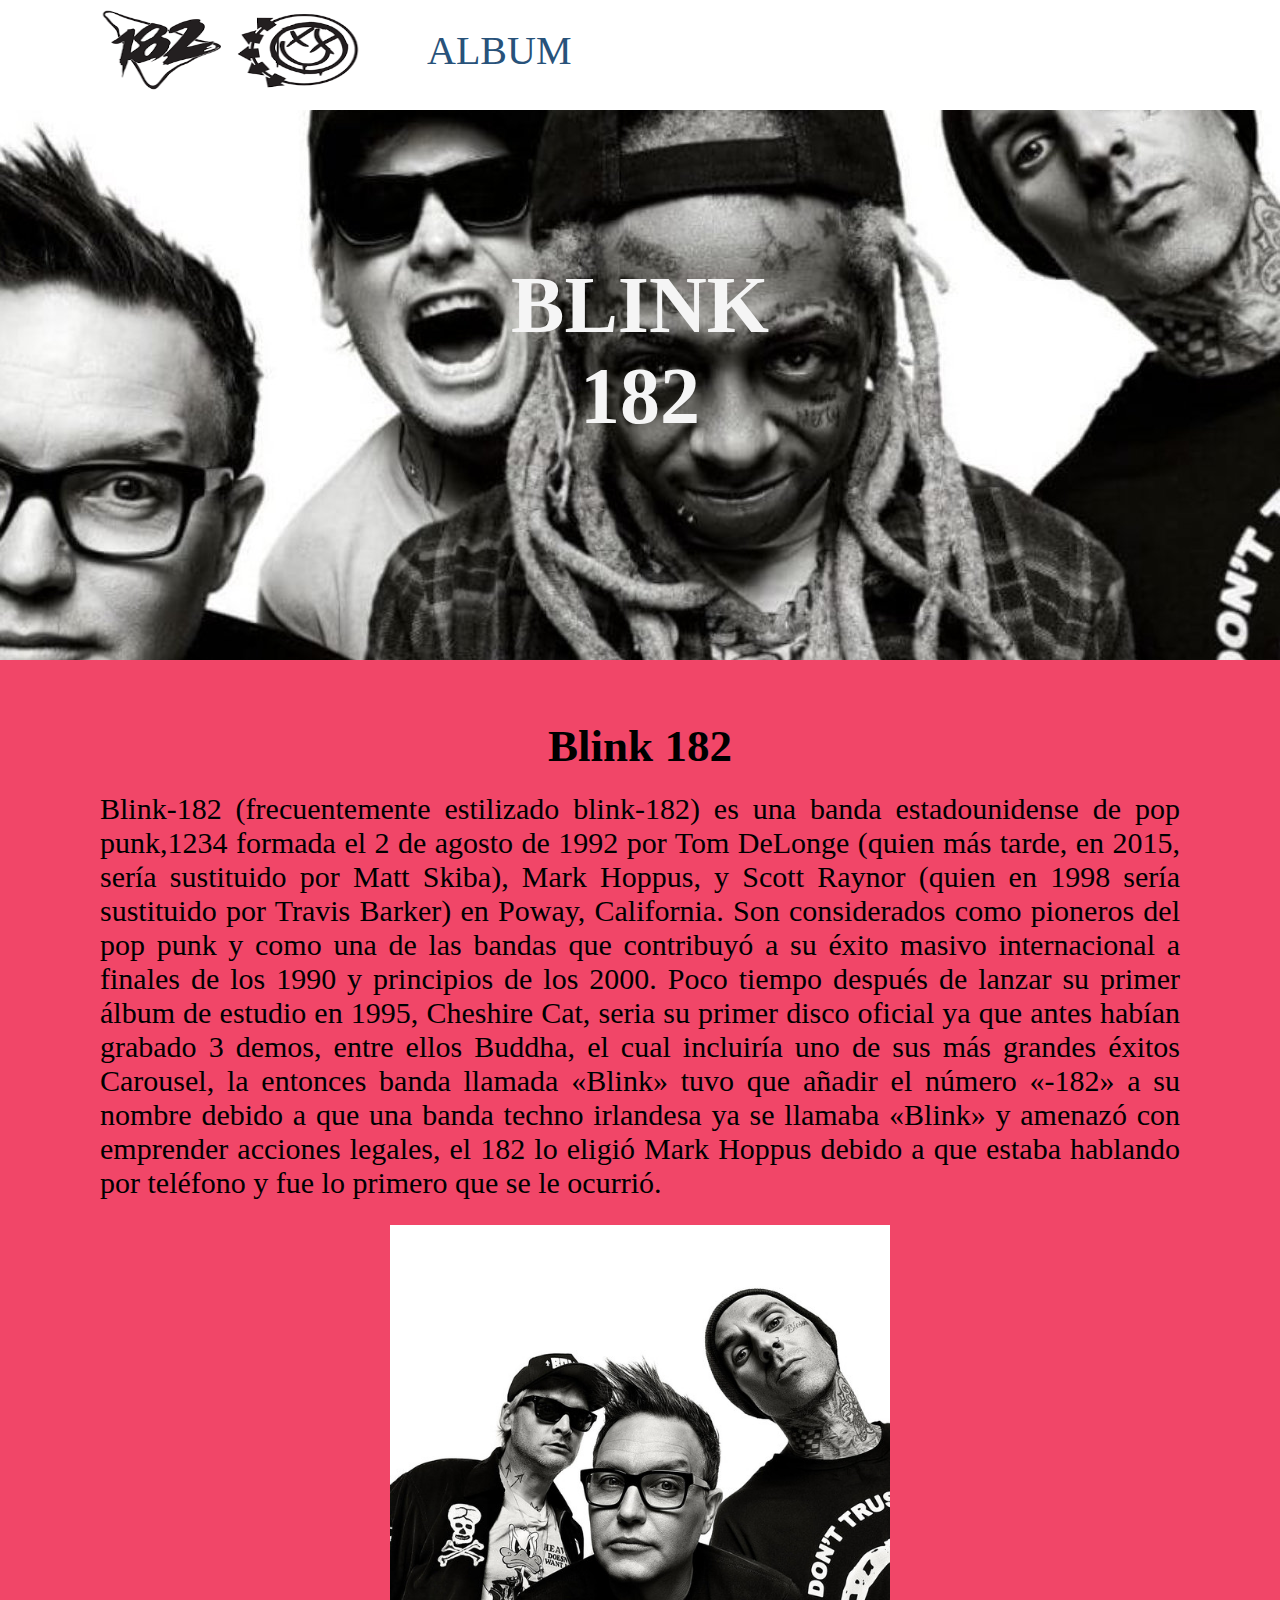
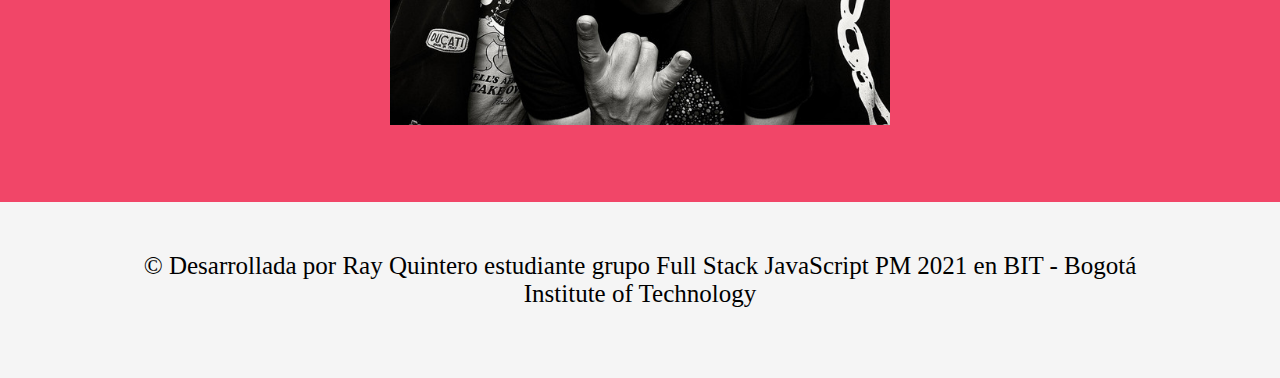
<file: index.html>
<!DOCTYPE html>
<html lang="en">

<head>
  <meta charset="UTF-8" />
  <meta http-equiv="X-UA-Compatible" content="IE=edge" />
  <meta name="viewport" content="width=device-width, initial-scale=1.0" />
  <link rel="stylesheet" href="./css/style.css" />
  <title>Blink182</title>
</head>

<body>
  <!-- Barra superior con el logo y las opciones del menu  target="_blank"  -->
    <div class="header">
      <div class="logo">
          <img
            width="300"
            height="100"
            src="./img/logo.jpg"
            alt="logo "
          />
        </a>
      </div>
      <div class="menu">
        <table>
          <tr>
            <td>
              <a
                href="./secondpage/web2.html"
                target="_black"
                >ALBUM</a>
            </td>
          </tr>
        </table>
      </div>
    </div>
    <!--  Fin Menu  -->
    
   

  <!-- Inicio banner -->
  <div class="banner">
    <h1>BLINK <br />182 <br />
    </h1>
  </div>
  <!-- Fin Banner -->
  
  
  <!-- Inicio titulo -->
  <div class="biografia">
    <h2>Blink 182</h2>
    <p>
      Blink-182 (frecuentemente estilizado blink-182) es una banda estadounidense de pop punk,1​2​3​4​ formada el 2 de
      agosto de 1992 por Tom DeLonge (quien más tarde, en 2015, sería sustituido por Matt Skiba), Mark Hoppus, y Scott
      Raynor (quien en 1998 sería sustituido por Travis Barker) en Poway, California. Son considerados como pioneros del
      pop punk y como una de las bandas que contribuyó a su éxito masivo internacional a finales de los 1990 y
      principios de los 2000. Poco tiempo después de lanzar su primer álbum de estudio en 1995, Cheshire Cat, seria su
      primer disco oficial ya que antes habían grabado 3 demos, entre ellos Buddha, el cual incluiría uno de sus más
      grandes éxitos Carousel, la entonces banda llamada «Blink» tuvo que añadir el número «-182» a su nombre debido a
      que una banda techno irlandesa ya se llamaba «Blink» y amenazó con emprender acciones legales, el 182 lo eligió
      Mark Hoppus debido a que estaba hablando por teléfono y fue lo primero que se le ocurrió.
    </p>
    <div class="imagentitulo">
      <img onclick="mensaje()" width="500" height="500" src="./img/titulo.jpg" alt="logo" />
    </div>
  </div>
  <!-- Fin Biografía -->
  
  
  <!-- inicio footer -->
  <footer>
    &copy; Desarrollada por Ray Quintero estudiante grupo Full Stack JavaScript PM 2021 en BIT -
    Bogotá Institute of Technology
  </footer>
  <!-- fin footer-->

  <!--Inicio parte de Javscript-->

  <script src= "./js/alerta.js"></script>
  <!--Fin de parte de Javscript-->

</body>

</html>
</file>
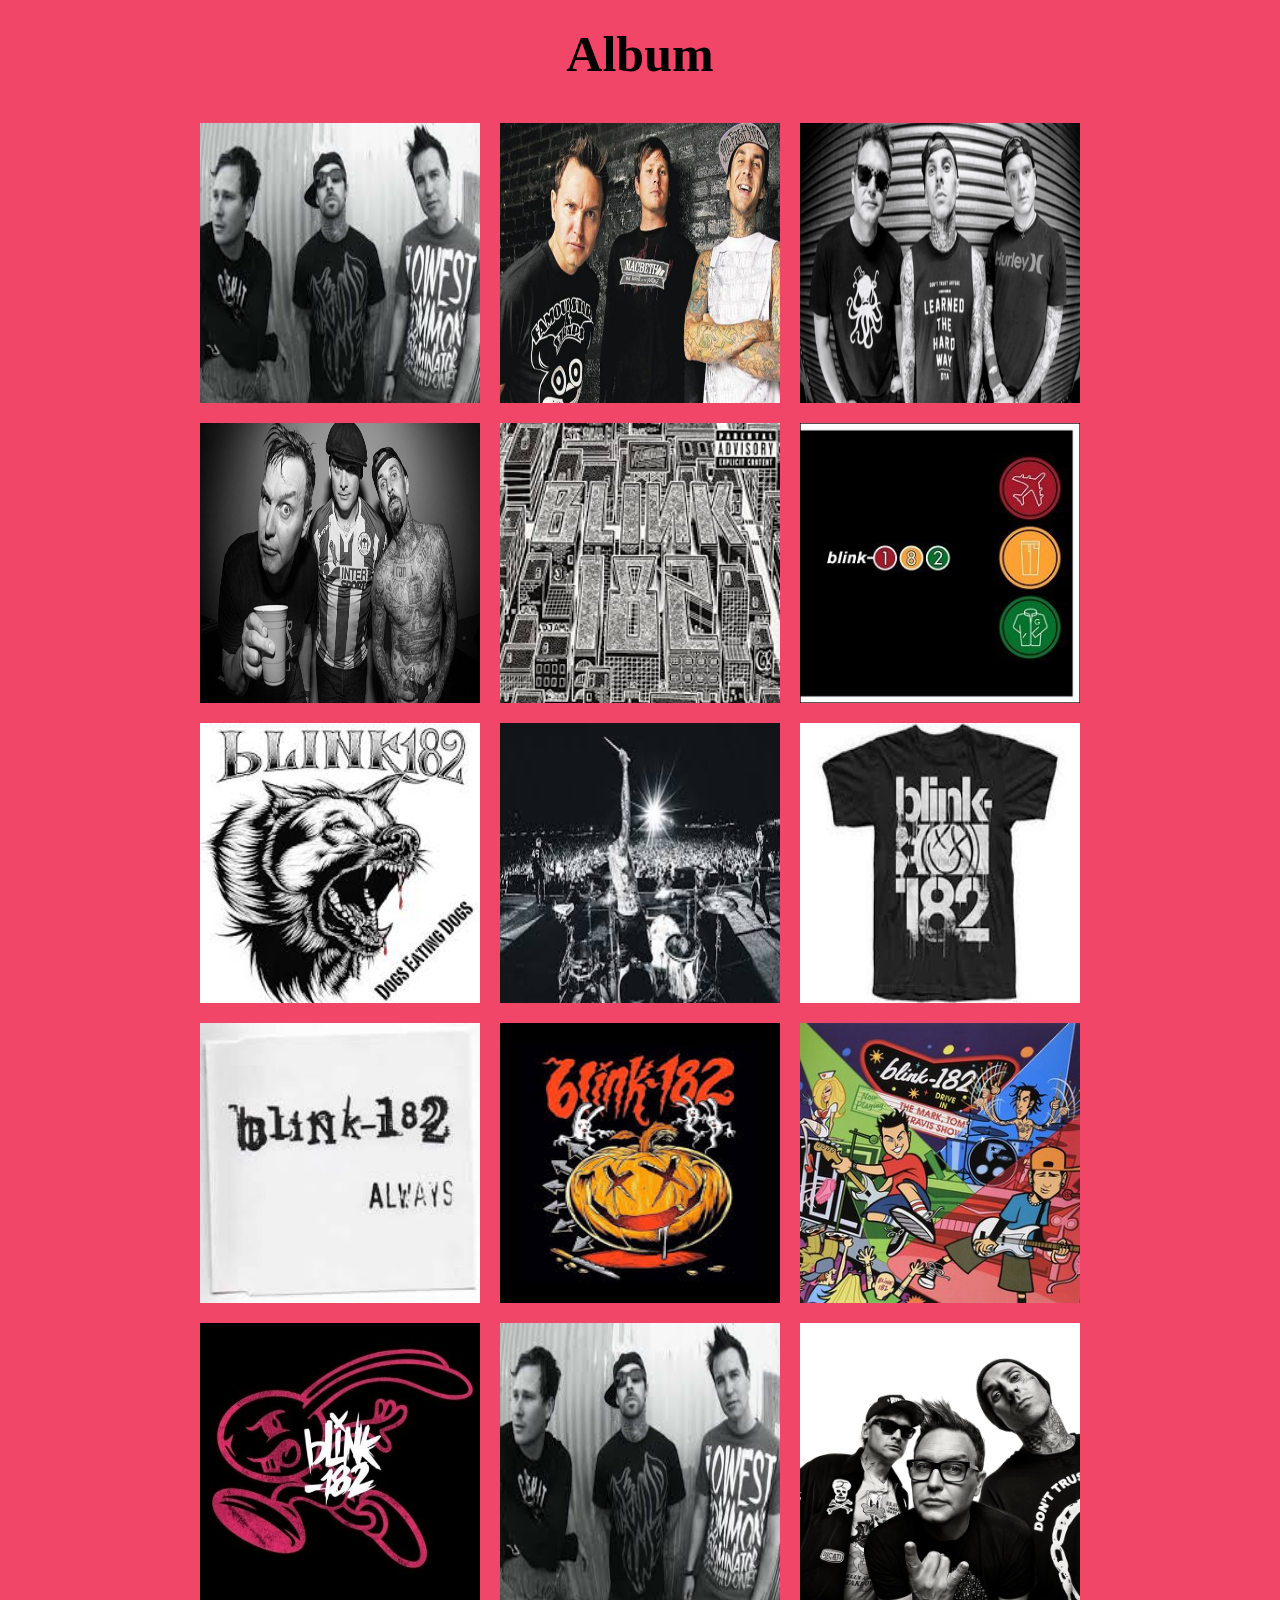
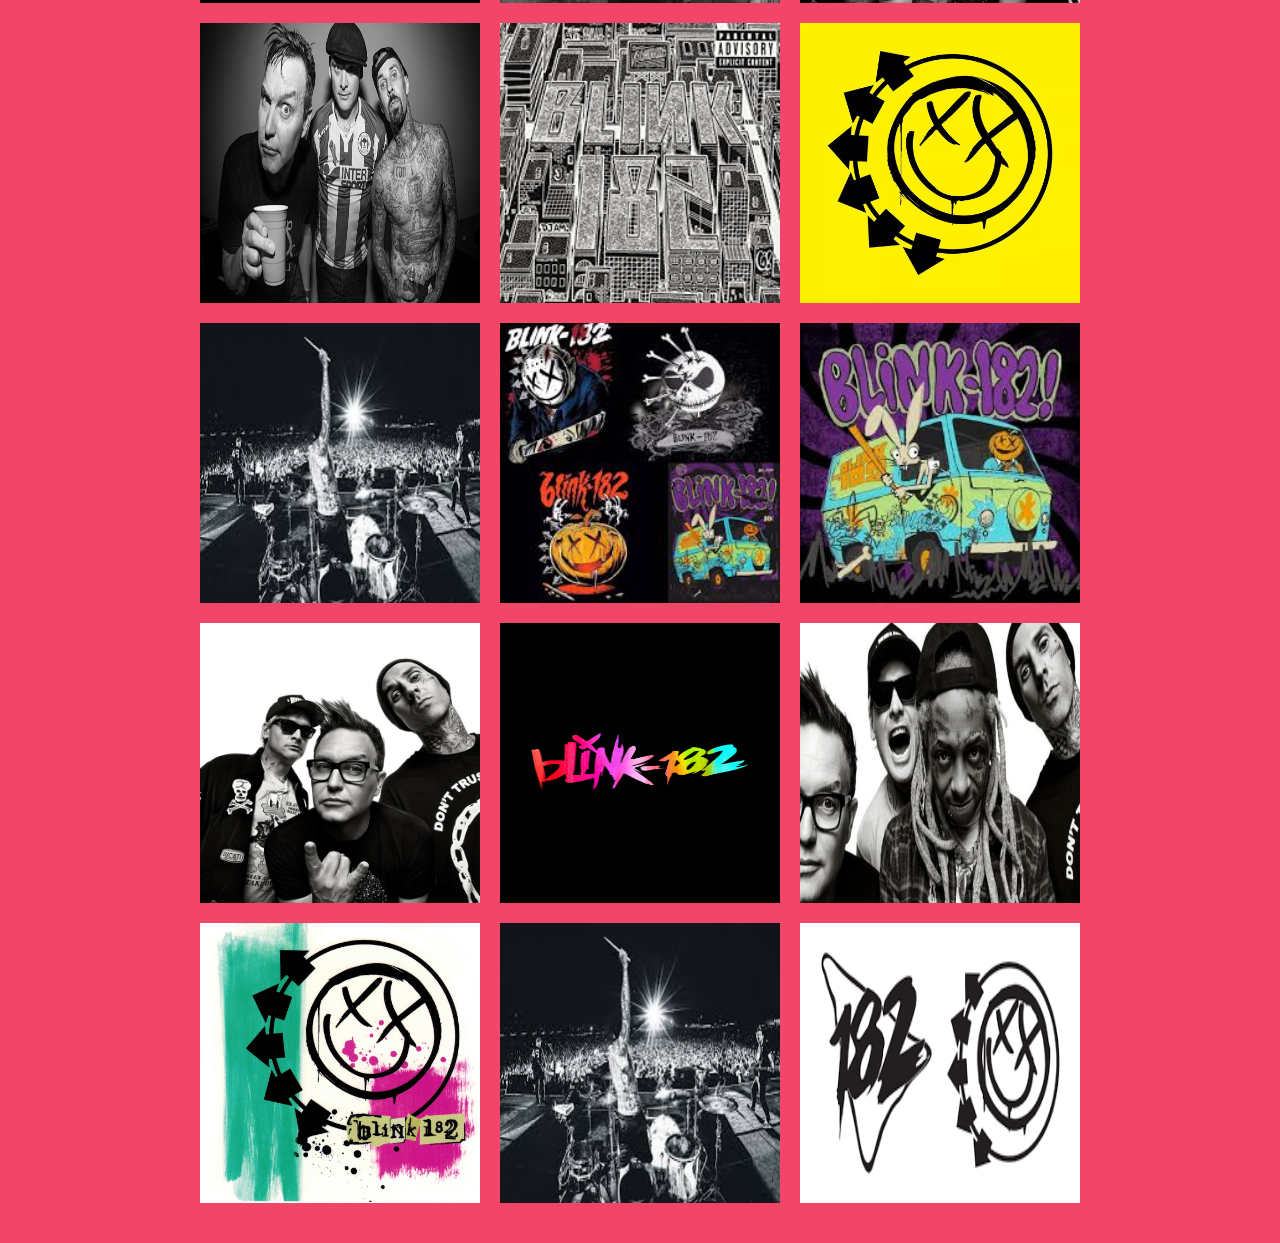
<file: secondpage/web2.html>
<!DOCTYPE html>
<html lang="en">
<head>
    <meta charset="UTF-8">
    <meta http-equiv="X-UA-Compatible" content="IE=edge">
    <meta name="viewport" content="width=device-width, initial-scale=1.0">
    <link rel="stylesheet" href="../css/style.css" />
    <title>Document</title>
</head>
<body class="bodyalbum">
    <h1>Album</h1>
    <table class="tabla">
        <tr><td class="cl1"> <img src="../img/img1.jpg"></td> <td class="cl1"><img src="../img/img2.jpg"></td> <td class="cl1"><img src="../img/img3.png"></td></tr>
        <tr><td class="cl1"> <img src="../img/img4.jpg"></td> <td class="cl1"><img src="../img/img5.jpg"></td> <td class="cl1"><img src="../img/img6.jpg"></td></tr>
        <tr><td class="cl1"> <img src="../img/img7.jpg"></td> <td class="cl1"><img src="../img/img8.jpg"></td> <td class="cl1"><img src="../img/img9.jpg"></td></tr>
        <tr><td class="cl1"> <img src="../img/img10.jpg"></td> <td class="cl1"><img src="../img/img11.jpg"></td> <td class="cl1"><img src="../img/img12.jpg"></td></tr>
        <tr><td class="cl1"> <img src="../img/img13.jpg"></td> <td class="cl1"><img src="../img/img1.jpg"></td> <td class="cl1"><img src="../img/titulo.jpg"></td></tr>
        <tr><td class="cl1"> <img src="../img/img4.jpg"></td> <td class="cl1"><img src="../img/img5.jpg"></td> <td class="cl1"><img src="../img/img18.jpg"></td></tr>
        <tr><td class="cl1"> <img src="../img/img8.jpg"></td> <td class="cl1"><img src="../img/img20.jpg"></td> <td class="cl1"><img src="../img/img21.jpg"></td></tr>
        <tr><td class="cl1"> <img src="../img/titulo.jpg"></td> <td class="cl1"><img src="../img/menu.png"></td> <td class="cl1"><img src="../img/banner.jpg"></td></tr>
        <tr><td class="cl1"> <img src="../img/album.jpg"></td> <td class="cl1"><img src="../img/img8.jpg"></td> <td class="cl1"><img src="../img/logo.jpg"></td></tr>
        
    </table>
</body>
</html>
</file>
<file: css/style.css>
* {
  margin: 0;
  padding: 0;
}

body {
  background-color: #f14668;
}

/* COMIENZO HEADER*/
.header {
  background-color: white;
  height: 110px;
}

.logo {
  position: relative;
  float: left;
  padding: 0px;
  margin-left: 80px;
}

.menu {
  position: relative;
  float: left;
  padding: 25px;
  margin-left: 20px;
}

.menu a {
  color: #28527a;
  text-decoration: none;
  font-size: 40px;
  padding: 0px;
}

/* FIN HEADER*/

/*COMIENZO BANNER*/
.banner {
  position: relative;
  background-image: url(../img/banner.jpg);
  /*margin-top: 0px 50%;*/
  height: 550px;
  background-position: center;
  background-size: cover;
  background-repeat: no-repeat;
  background-attachment: local;
}

.banner h1 {
  color: whitesmoke;
  text-align: center;
  font-size: 80px;
  padding: 150px 50px;
}

/*FIN BANNER*/

/*COMIENZO BIOGRAFIA*/
.biografia h2 {
  text-align: center;
  padding: 0px 0px 20px 0px;
  font-size: 45px;
}
.biografia {
  background-color: #f14668;
  color: black;
  padding: 60px 100px 70px 100px;
  text-align: justify;
  font-size: 30px;
  
}

.imagentitulo {
padding: 25px 0px 0px 0px;  
text-align: center;
}
/*FIN BIOGRAFIA*/

/*COMIENZO FOOTER*/
footer {
  background-color: whitesmoke;
  color: black;
  text-align: center;
  padding: 50px 100px 70px 100px;
  font-size: 25px;
}
/*FIN FOOTER*/



/*CSS DE SEGUNDA PAGINA*/

.bodyalbum{
  text-align: center;
  padding-top: 25px ;
  font-size: 25px; 
}
.tabla{
  
  margin: 30px auto;
  text-align: center;
  width: 80%;
  border-collapse: collapse;
  /*border: 1px solid black;*/
}

.cl1{
  
  padding: 10px 10px;
  display: inline-block;
  box-sizing: border-box;
  /*background-image: url(../img/album.jpg);*/
  background-repeat: no-repeat;
  background-size: auto;
  background-position: center;
  background-attachment: local;
  /*border: 1px solid black;*/
  width: 300px;
  height: 300px;
}

.cl1 img{
  width: 100%;
  height: 100%;
}
</file>
